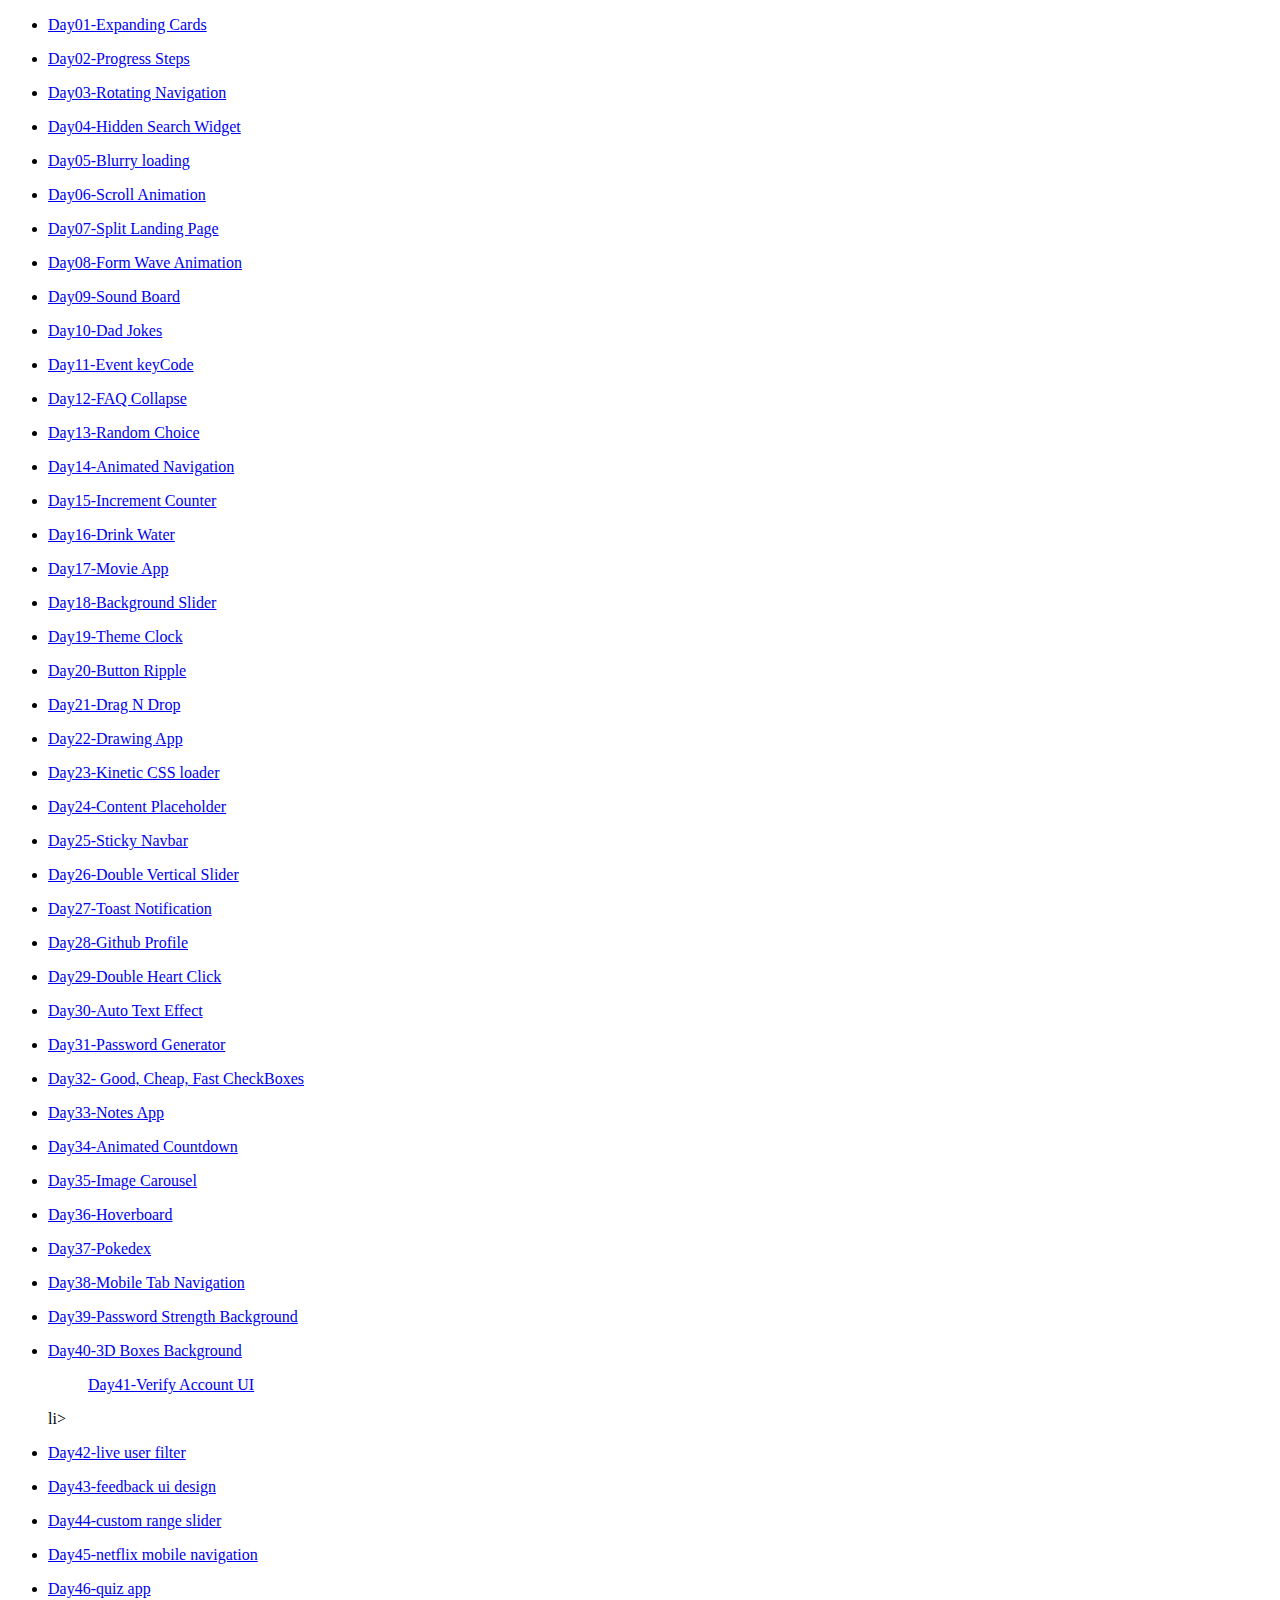
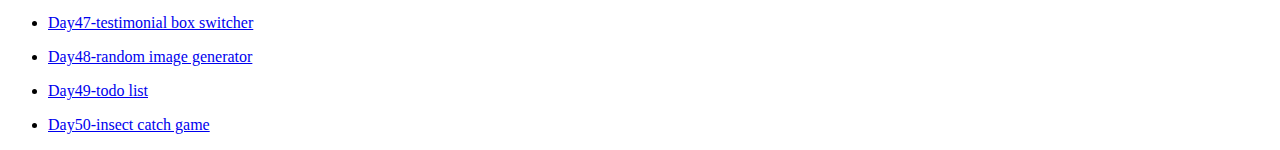
<file: index.html>
<!DOCTYPE html>
<html lang="en">
  <head>
    <meta charset="UTF-8" />
    <meta http-equiv="X-UA-Compatible" content="IE=edge" />
    <meta name="viewport" content="width=device-width, initial-scale=1.0" />
    <title>Document</title>
  </head>
  <body>
    <ul>
      <li>
        <p>
          <a href="./Day01-Expanding Cards/Day1.html">Day01-Expanding Cards</a>
        </p>
      </li>
      <li>
        <p>
          <a href="./Day02-Progress Steps/Day2.html">Day02-Progress Steps</a>
        </p>
      </li>
      <li>
        <p>
          <a href="./Day03-Rotating Navigation/Day3.html"
            >Day03-Rotating Navigation</a
          >
        </p>
      </li>
      <li>
        <p>
          <a href="./Day04-Hidden Search Widget/day4.html"
            >Day04-Hidden Search Widget</a
          >
        </p>
      </li>
      <li>
        <p>
          <a href="./Day05-Blurry loading/Day5.html">Day05-Blurry loading</a>
        </p>
      </li>
      <li>
        <p>
          <a href="./Day06-Scroll Animation/day6.html"
            >Day06-Scroll Animation</a
          >
        </p>
      </li>
      <li>
        <p>
          <a href="./Day07-Split Landing Page/day7.html"
            >Day07-Split Landing Page</a
          >
        </p>
      </li>
      <li>
        <p>
          <a href="./Day08-Form Wave Animation/day8.html"
            >Day08-Form Wave Animation</a
          >
        </p>
      </li>
      <li>
        <p>
          <a href="./Day09-Sound Board/day9.html">Day09-Sound Board</a>
        </p>
      </li>
      <li>
        <p>
          <a href="./Day10-Dad Jokes/day10.html">Day10-Dad Jokes</a>
        </p>
      </li>
      <li>
        <p>
          <a href="./Day11-Event KeyCode/day11.html">Day11-Event keyCode</a>
        </p>
      </li>
      <li>
        <p>
          <a href="./Day12-FAQ Collapse/day12.html">Day12-FAQ Collapse</a>
        </p>
      </li>
      <li>
        <p>
          <a href="./Day13-Random Choice/day13.html">Day13-Random Choice</a>
        </p>
      </li>
      <li>
        <p>
          <a href="./Day14-Animated Navigation/day14.html"
            >Day14-Animated Navigation</a
          >
        </p>
      </li>
      <li>
        <p>
          <a href="./Day15-Increment Counter/day15.html"
            >Day15-Increment Counter</a
          >
        </p>
      </li>
      <li>
        <p>
          <a href="./Day16-Drink Water/day16.html">Day16-Drink Water</a>
        </p>
      </li>
      <li>
        <p>
          <a href="./Day17-Movie App/day17.html">Day17-Movie App</a>
        </p>
      </li>
      <li>
        <p>
          <a href="./Day18-Background Slider/day18.html"
            >Day18-Background Slider</a
          >
        </p>
      </li>
      <li>
        <p>
          <a href="./Day19-Theme Clock/day19.html">Day19-Theme Clock</a>
        </p>
      </li>
      <li>
        <p>
          <a href="./Day20-Button Ripple/day20.html">Day20-Button Ripple</a>
        </p>
      </li>
      <li>
        <p>
          <a href="./Day21-Drag N Drop/day21.html">Day21-Drag N Drop</a>
        </p>
      </li>
      <li>
        <p>
          <a href="./Day22-Drawing App/day22.html">Day22-Drawing App</a>
        </p>
      </li>
      <li>
        <p>
          <a href="./Day23-Kinetic CSS loader/day23.html"
            >Day23-Kinetic CSS loader</a
          >
        </p>
      </li>
      <li>
        <p>
          <a href="./Day24-Content Placeholder/day24.html"
            >Day24-Content Placeholder</a
          >
        </p>
      </li>
      <li>
        <p>
          <a href="./Day25-Sticky Navbar/day25.html">Day25-Sticky Navbar</a>
        </p>
      </li>
      <li>
        <p>
          <a href="./Day26-Double Vertical Slider/index26.html"
            >Day26-Double Vertical Slider</a
          >
        </p>
      </li>
      <li>
        <p>
          <a href="./Day27-Toast Notification/day27.html"
            >Day27-Toast Notification</a
          >
        </p>
      </li>
      <li>
        <p>
          <a href="./Day28-Github Profile/day28.html">Day28-Github Profile</a>
        </p>
      </li>
      <li>
        <p>
          <a href="./Day29-Double Heart Click/Day29.html"
            >Day29-Double Heart Click</a
          >
        </p>
      </li>
      <li>
        <p>
          <a href="./Day30-Auto Text Effect/day30.html"
            >Day30-Auto Text Effect</a
          >
        </p>
      </li>
      <li>
        <p>
          <a href="./Day31-Password Generator/day31.html"
            >Day31-Password Generator</a
          >
        </p>
      </li>
      <li>
        <p>
          <a href="./Day32- Good, Cheap, Fast CheckBoxes/day32.html"
            >Day32- Good, Cheap, Fast CheckBoxes</a
          >
        </p>
      </li>
      <li>
        <p>
          <a href="./Day33-Notes App/day33.html">Day33-Notes App</a>
        </p>
      </li>
      <li>
        <p>
          <a href="./Day34-Animated Countdown/day34.html"
            >Day34-Animated Countdown</a
          >
        </p>
      </li>
      <li>
        <p>
          <a href="./Day35-Image Carousel/day35.html">Day35-Image Carousel</a>
        </p>
      </li>
      <li>
        <p>
          <a href="./Day36-Hoverboard/day36.html">Day36-Hoverboard</a>
        </p>
      </li>
      <li>
        <p>
          <a href="./Day37-Pokedex/day37.html">Day37-Pokedex</a>
        </p>
      </li>
      <li>
        <p>
          <a href="./Day38-Mobile Tab Navigation/day38.html"
            >Day38-Mobile Tab Navigation</a
          >
        </p>
      </li>
      <li>
        <p>
          <a href="./Day39-Password Strength Background/day39.html"
            >Day39-Password Strength Background</a
          >
        </p>
      </li>
      <li>
        <p>
          <a href="./Day40-3D Boxes Background/day40.html"
            >Day40-3D Boxes Background</a
          >
        </p>
      </li>
      <ul>
        <p>
          <a href="./Day41-Verify Account UI/day41.html"
            >Day41-Verify Account UI</a
          >
        </p>
      </ul>
      li>

      <li>
        <p>
          <a href="./Day42-live user filter/day42.html"
            >Day42-live user filter</a
          >
        </p>
      </li>
      <li>
        <p>
          <a href="./Day43-feedback ui design/day43.html"
            >Day43-feedback ui design</a
          >
        </p>
      </li>
      <li>
        <p>
          <a href="./Day44-custom range slider/day44.html"
            >Day44-custom range slider</a
          >
        </p>
      </li>
      <li>
        <p>
          <a href="./Day45-netflix mobile navigation/day45.html"
            >Day45-netflix mobile navigation</a
          >
        </p>
      </li>
      <li>
        <p>
          <a href="./Day46-quiz app/day46.html">Day46-quiz app</a>
        </p>
      </li>
      <li>
        <p>
          <a href="./Day47-testimonial box switcher/day47.html"
            >Day47-testimonial box switcher</a
          >
        </p>
      </li>
      <li>
        <p>
          <a href="./Day48-random image generator/day48.html"
            >Day48-random image generator</a
          >
        </p>
      </li>
      <li>
        <p>
          <a href="./Day49-todo list/day49.html">Day49-todo list</a>
        </p>
      </li>
      <li>
        <p>
          <a href="./Day50-insect catch game/day50.html"
            >Day50-insect catch game</a
          >
        </p>
      </li>
    </ul>
  </body>
</html>
</file>
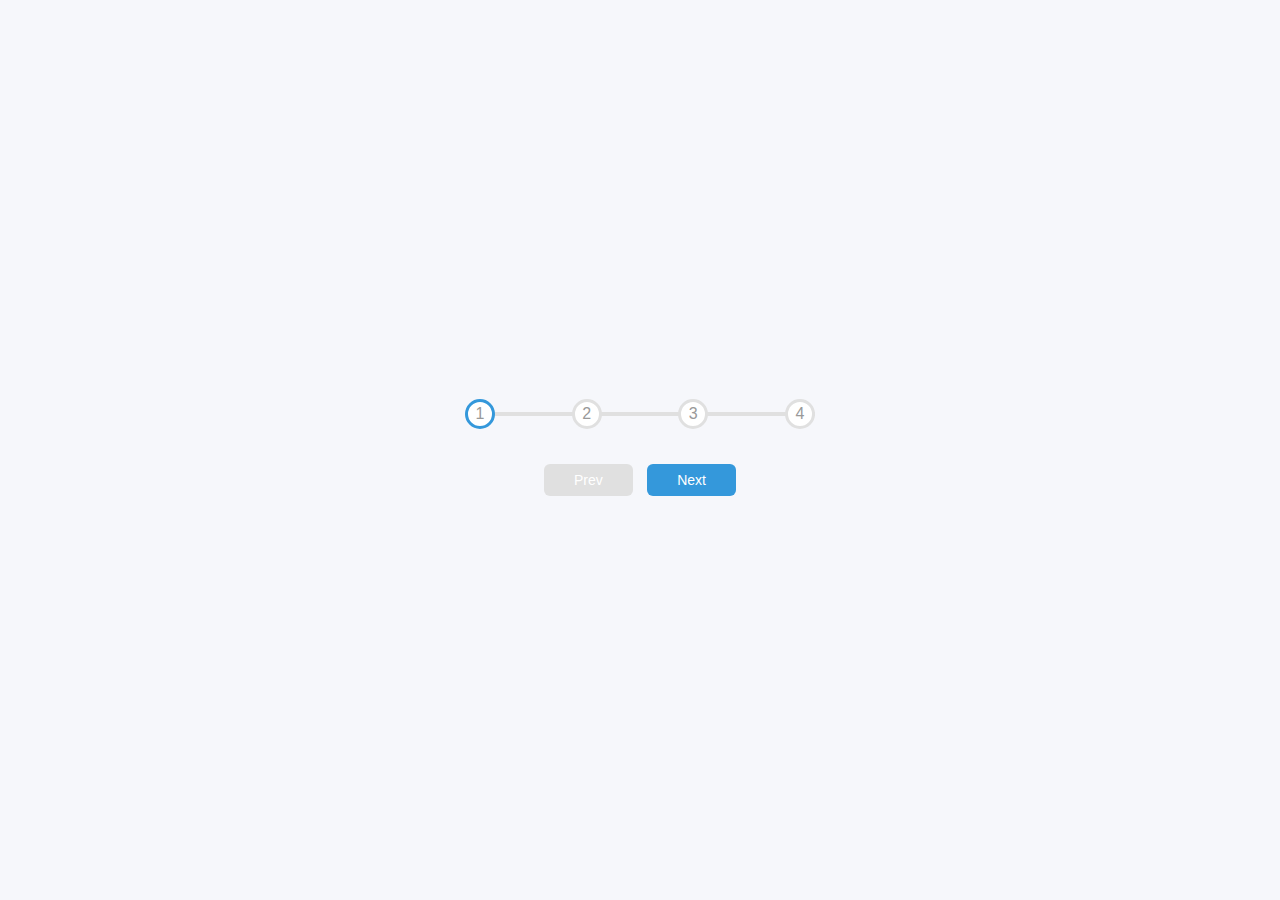
<file: Day02-Progress Steps/Day2.html>
<!DOCTYPE html>
<html lang="en">
  <head>
    <meta charset="UTF-8" />
    <meta http-equiv="X-UA-Compatible" content="IE=edge" />
    <meta name="viewport" content="width=device-width, initial-scale=1.0" />
    <link rel="stylesheet" href="style.css" />
    <title>Progress Steps</title>
  </head>
  <body>
    <div class="container">
      <div class="progress-container">
        <div class="progress" id="progress"></div>
        <div class="circle active">1</div>
        <div class="circle">2</div>
        <div class="circle">3</div>
        <div class="circle">4</div>
      </div>
      <button class="btn" id="prev" disabled>Prev</button>
      <button class="btn" id="next">Next</button>
    </div>

    <script src="script.js"></script>
  </body>
</html>
</file>
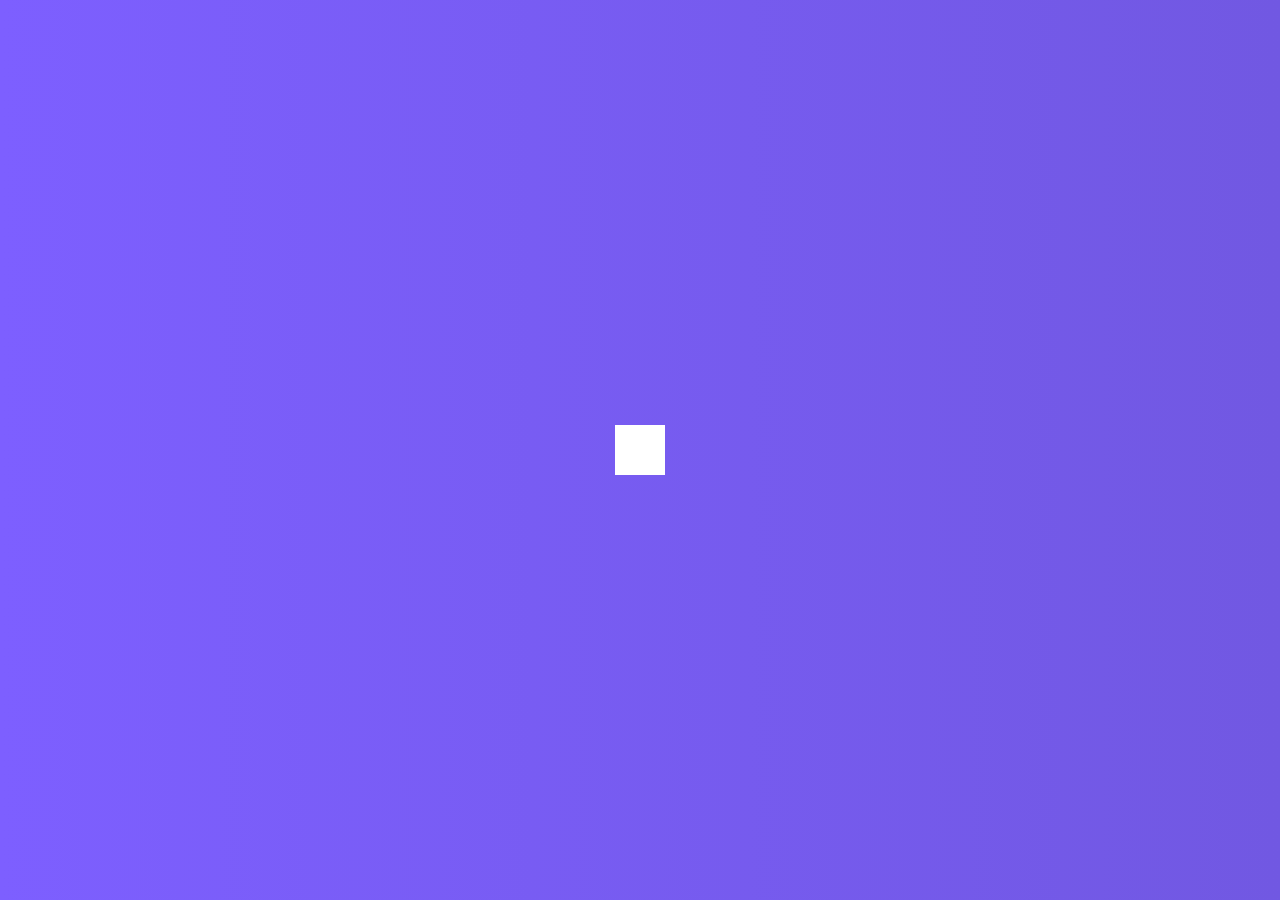
<file: Day04-Hidden Search Widget/day4.html>
<!DOCTYPE html>
<html lang="en">
  <head>
    <meta charset="UTF-8" />
    <meta http-equiv="X-UA-Compatible" content="IE=edge" />
    <meta name="viewport" content="width=device-width, initial-scale=1.0" />
    <link rel="stylesheet" href="style.css" />
    <link
      rel="stylesheet"
      href="https://cdnjs.cloudflare.com/ajax/libs/font-awesome/5.14.0/css/all.min.css"
      integrity="sha512-1PKOgIY59xJ8Co8+NE6FZ+LOAZKjy+KY8iq0G4B3CyeY6wYHN3yt9PW0XpSriVlkMXe40PTKnXrLnZ9+fkDaog=="
      crossorigin="anonymous"
      referrerpolicy="no-referrer"
    />
    <title>Hidden Search Widget</title>
  </head>
  <body>
    <div class="search">
      <input type="text" class="input" placeholder="Search..." />
      <button class="btn">
        <i class="fas fa-search"></i>
      </button>
    </div>

    <script src="script.js"></script>
  </body>
</html>
</file>
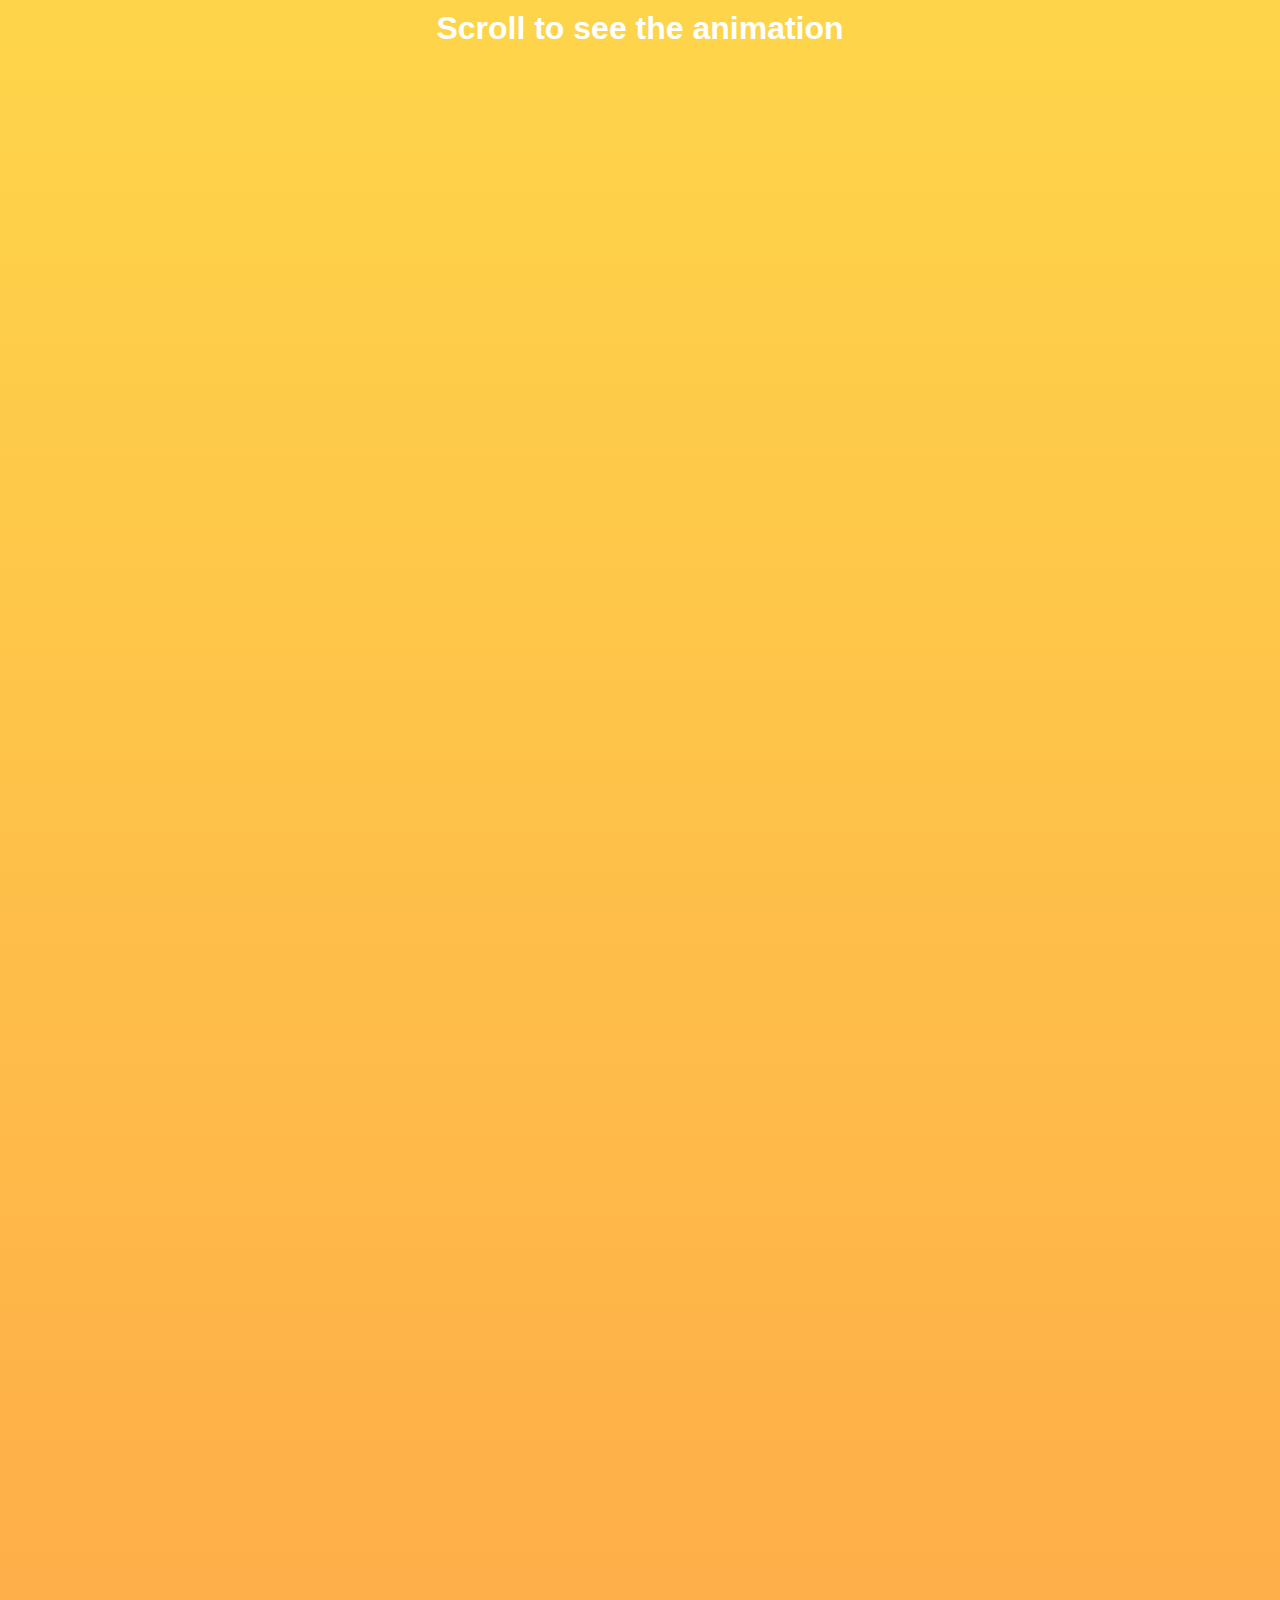
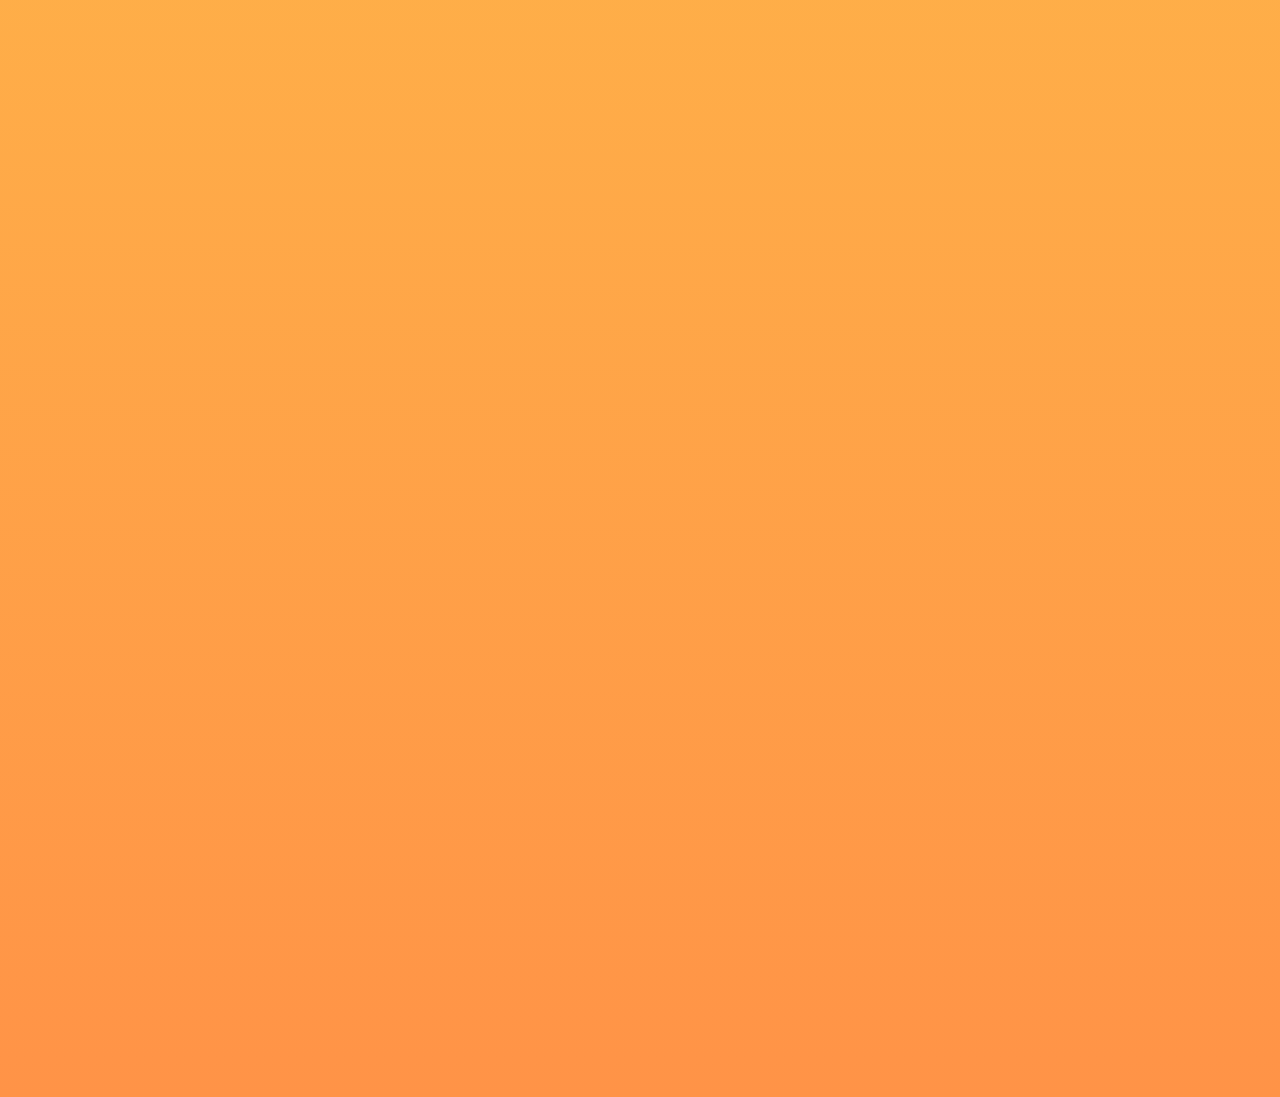
<file: Day06-Scroll Animation/day6.html>
<!DOCTYPE html>
<html lang="en">
  <head>
    <meta charset="UTF-8" />
    <meta http-equiv="X-UA-Compatible" content="IE=edge" />
    <meta name="viewport" content="width=device-width, initial-scale=1.0" />
    <link rel="stylesheet" href="style.css" />
    <title>Scroll Animation</title>
  </head>
  <body>
    <h1>Scroll to see the animation</h1>
    <div class="box"><h2>Content</h2></div>
    <div class="box"><h2>Content</h2></div>
    <div class="box"><h2>Content</h2></div>
    <div class="box"><h2>Content</h2></div>
    <div class="box"><h2>Content</h2></div>
    <div class="box"><h2>Content</h2></div>
    <div class="box"><h2>Content</h2></div>
    <div class="box"><h2>Content</h2></div>
    <div class="box"><h2>Content</h2></div>
    <div class="box"><h2>Content</h2></div>
    <div class="box"><h2>Content</h2></div>
    <div class="box"><h2>Content</h2></div>
    <script src="script.js"></script>
  </body>
</html>
</file>
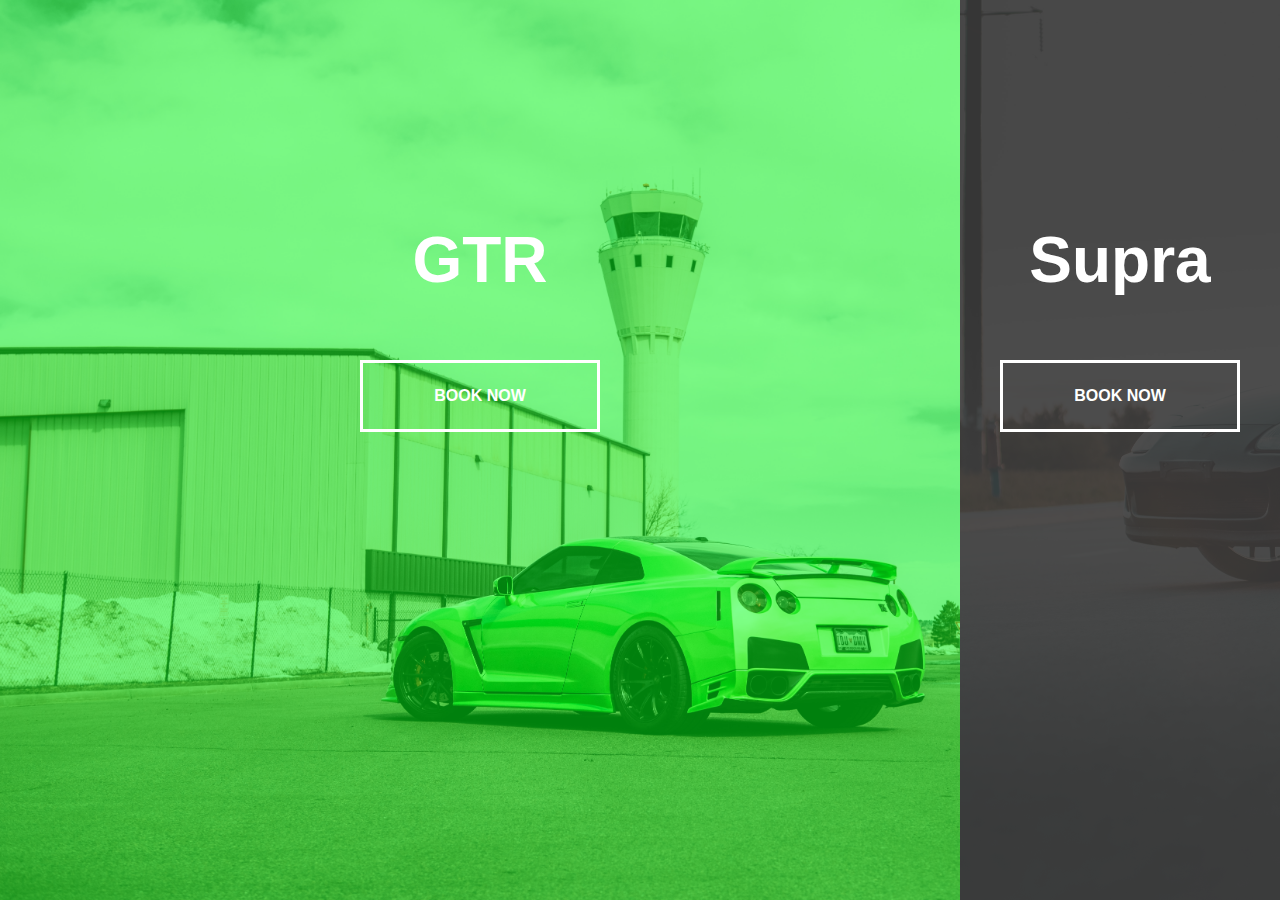
<file: Day07-Split Landing Page/day7.html>
<!DOCTYPE html>
<html lang="en">
  <head>
    <meta charset="UTF-8" />
    <meta http-equiv="X-UA-Compatible" content="IE=edge" />
    <meta name="viewport" content="width=device-width, initial-scale=1.0" />
    <link rel="stylesheet" href="style.css" />
    <title>Split Landing Page</title>
  </head>
  <body>
    <div class="container">
      <div class="split left">
        <h1>GTR</h1>
        <a href="#" class="btn">Book Now</a>
      </div>
      <div class="split right">
        <h1>Supra</h1>
        <a href="#" class="btn">Book Now</a>
      </div>
    </div>

    <script src="script.js"></script>
  </body>
</html>
</file>
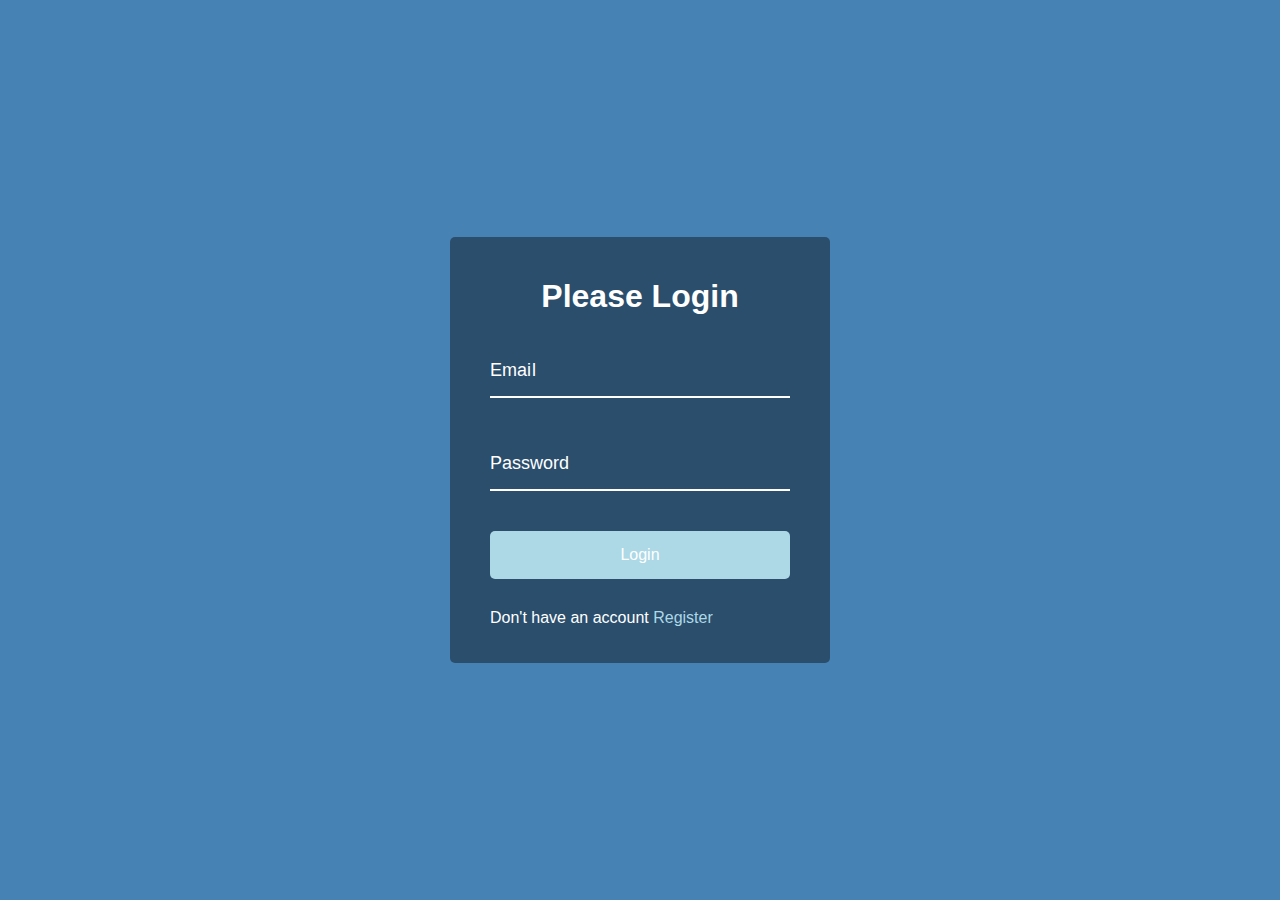
<file: Day08-Form Wave Animation/day8.html>
<!DOCTYPE html>
<html lang="en">
  <head>
    <meta charset="UTF-8" />
    <meta http-equiv="X-UA-Compatible" content="IE=edge" />
    <meta name="viewport" content="width=device-width, initial-scale=1.0" />
    <link rel="stylesheet" href="style.css" />
    <title>Form Wave Animation</title>
  </head>
  <body>
    <div class="container">
      <h1>Please Login</h1>
      <form>
        <div class="form-control">
          <input type="text" required />
          <label for="Email">Email</label>
        </div>
        <div class="form-control">
          <input type="password" required />
          <label for="password">Password</label>
        </div>
        <buttn class="btn">Login</buttn>

        <p class="text">Don't have an account <a href="#">Register</a></p>
      </form>
    </div>
    <script src="script.js"></script>
  </body>
</html>
</file>
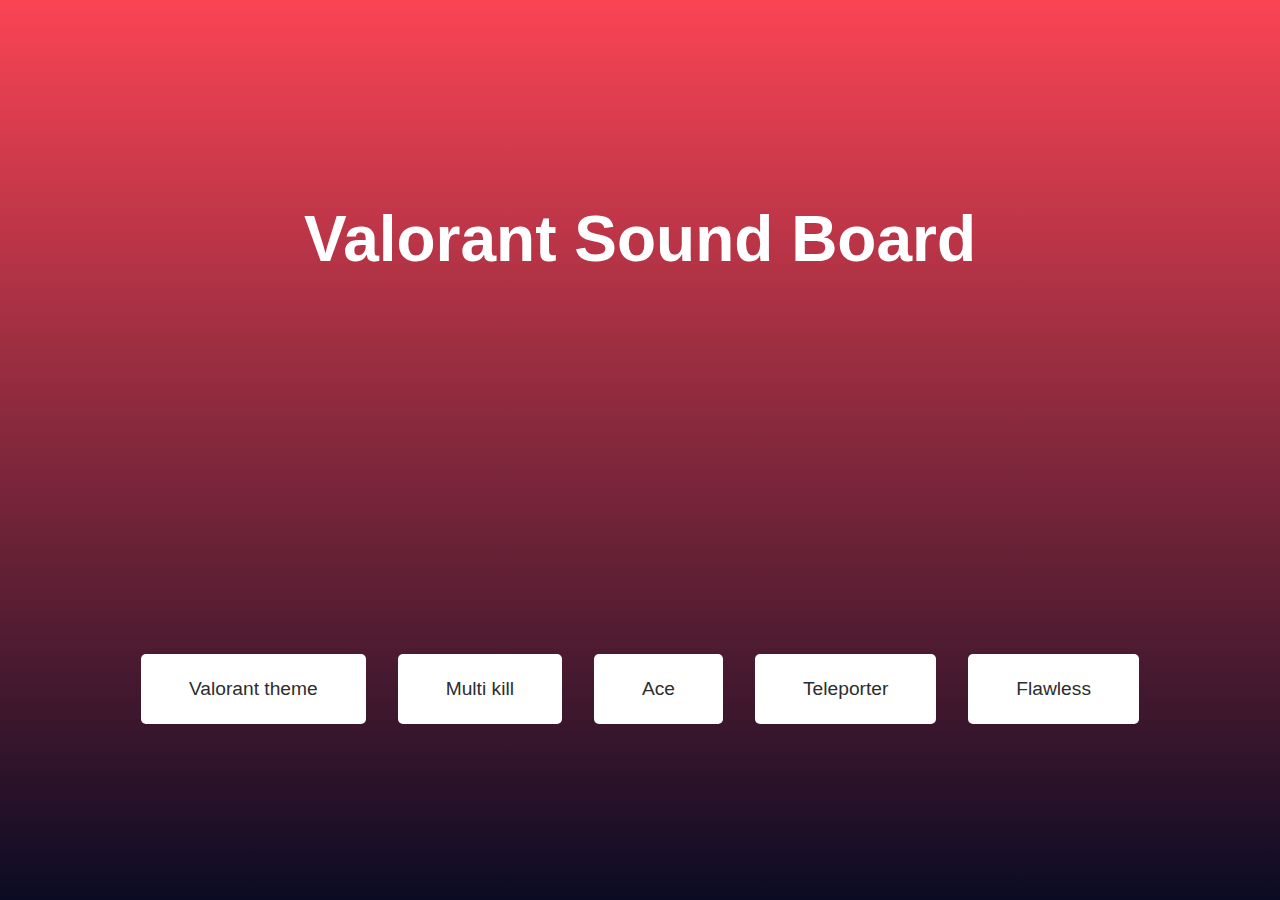
<file: Day09-Sound Board/day9.html>
<!DOCTYPE html>
<html lang="en">
  <head>
    <meta charset="UTF-8" />
    <meta http-equiv="X-UA-Compatible" content="IE=edge" />
    <meta name="viewport" content="width=device-width, initial-scale=1.0" />
    <title>Sound Board</title>
    <link rel="stylesheet" href="style.css" />
  </head>
  <body>
    <h1>Valorant Sound Board</h1>
    <audio
      id="Valorant theme"
      src="audio/day09-sound_board_sounds_valorant-theme-extended-mp3cut_TE5PFlz.mp3"
    ></audio>
    <audio
      id="Multi kill"
      src="audio/day09-sound_board_sounds_multikill-1.mp3"
    ></audio>
    <audio
      id="Ace"
      src="audio/day09-sound_board_sounds_valorant-ace-sound.mp3"
    ></audio>
    <audio
      id="Teleporter"
      src="audio/day09-sound_board_sounds_valorant-teleporter.mp3"
    ></audio>
    <audio id="Flawless" src="audio/Voicy_Valorant Flawless 2 .mp3"></audio>

    <div id="buttons"></div>

    <script src="script.js"></script>
  </body>
</html>
</file>
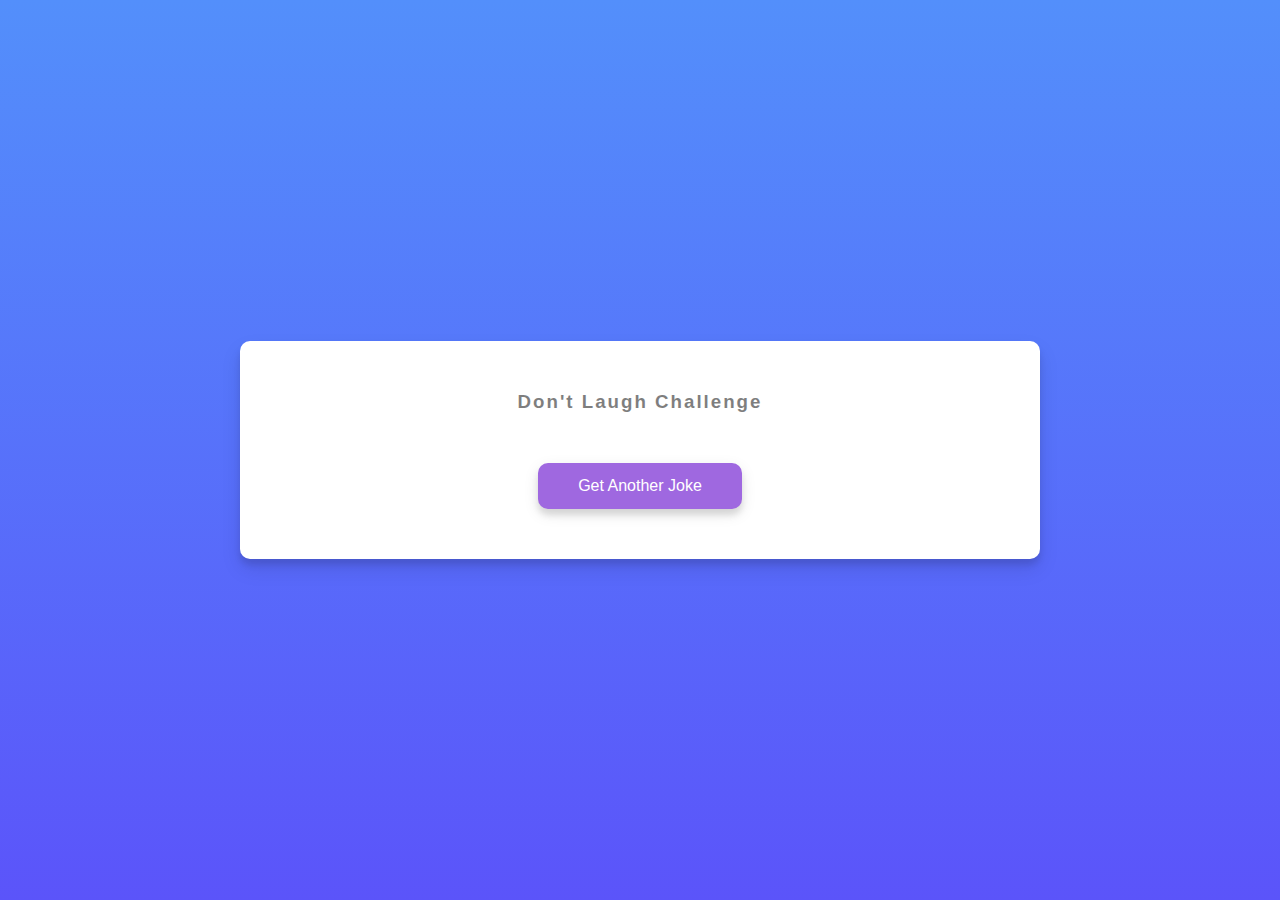
<file: Day10-Dad Jokes/day10.html>
<!DOCTYPE html>
<html lang="en">
  <head>
    <meta charset="UTF-8" />
    <meta http-equiv="X-UA-Compatible" content="IE=edge" />
    <meta name="viewport" content="width=device-width, initial-scale=1.0" />
    <link rel="stylesheet" href="style.css" />
    <title>Dad Jokes</title>
  </head>
  <body>
    <div class="container">
      <h3>Don't Laugh Challenge</h3>
      <div id="joke" class="joke"></div>
      <button id="jokebtn" class="btn">Get Another Joke</button>
    </div>
    <script src="script.js"></script>
  </body>
</html>
</file>
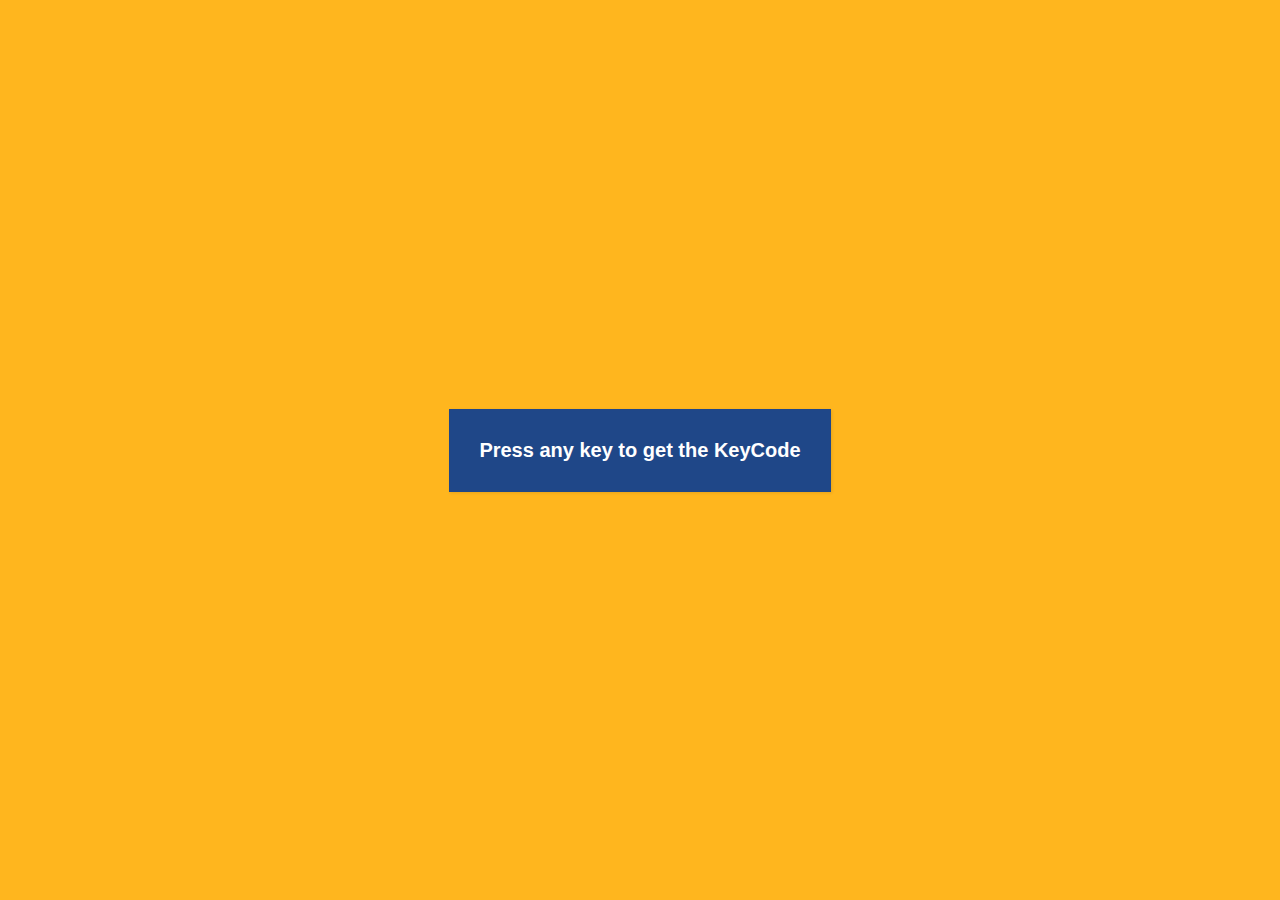
<file: Day11-Event KeyCode/day11.html>
<!DOCTYPE html>
<html lang="en">
  <head>
    <meta charset="UTF-8" />
    <meta http-equiv="X-UA-Compatible" content="IE=edge" />
    <meta name="viewport" content="width=device-width, initial-scale=1.0" />
    <title>Event KeyCode</title>
    <link rel="stylesheet" href="style.css" />
  </head>
  <body>
    <div id="insert">
      <div class="key">Press any key to get the KeyCode</div>
    </div>

    <script src="script.js"></script>
  </body>
</html>
</file>
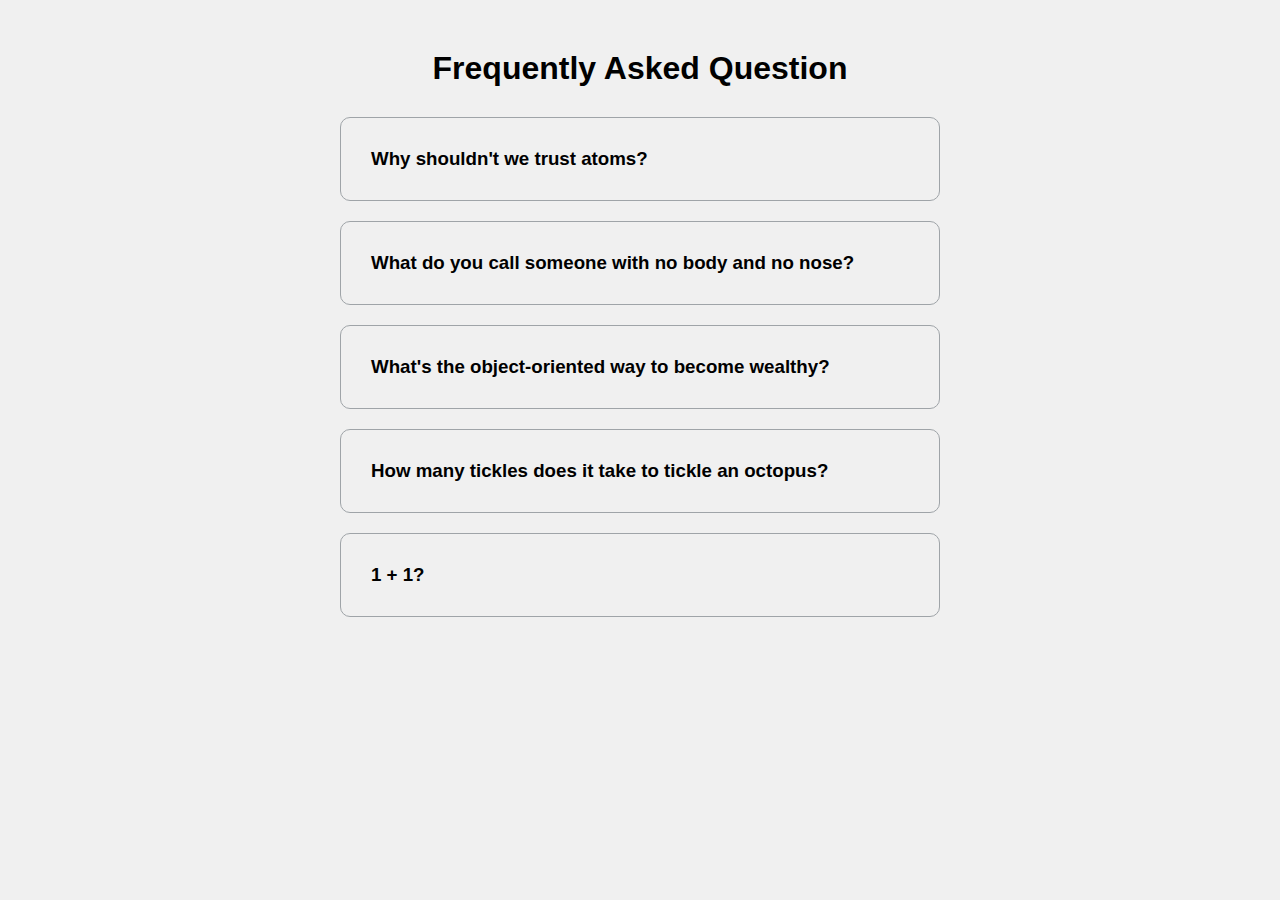
<file: Day12-FAQ Collapse/day12.html>
<!DOCTYPE html>
<html lang="en">
  <head>
    <meta charset="UTF-8" />
    <meta http-equiv="X-UA-Compatible" content="IE=edge" />
    <meta name="viewport" content="width=device-width, initial-scale=1.0" />
    <link rel="stylesheet" href="style.css" />
    <link
      rel="stylesheet"
      href="https://cdnjs.cloudflare.com/ajax/libs/font-awesome/5.14.0/css/all.min.css"
      integrity="sha512-1PKOgIY59xJ8Co8+NE6FZ+LOAZKjy+KY8iq0G4B3CyeY6wYHN3yt9PW0XpSriVlkMXe40PTKnXrLnZ9+fkDaog=="
      crossorigin="anonymous"
      referrerpolicy="no-referrer"
    />
    <title>FAQ</title>
  </head>
  <body>
    <h1>Frequently Asked Question</h1>
    <div class="faq-container">
      <div class="faq">
        <h3 class="faq-title">Why shouldn't we trust atoms?</h3>

        <p class="faq-text">They make up everything</p>
        <button class="faq-toggle">
          <i class="fas fa-chevron-down"></i>
          <i class="fas fa-times"></i>
        </button>
      </div>
      <div class="faq">
        <h3 class="faq-title">
          What do you call someone with no body and no nose?
        </h3>

        <p class="faq-text">Nobody knows.</p>
        <button class="faq-toggle">
          <i class="fas fa-chevron-down"></i>
          <i class="fas fa-times"></i>
        </button>
      </div>
      <div class="faq">
        <h3 class="faq-title">
          What's the object-oriented way to become wealthy?
        </h3>

        <p class="faq-text">Inheritance.</p>
        <button class="faq-toggle">
          <i class="fas fa-chevron-down"></i>
          <i class="fas fa-times"></i>
        </button>
      </div>
      <div class="faq">
        <h3 class="faq-title">
          How many tickles does it take to tickle an octopus?
        </h3>

        <p class="faq-text">Ten-tickles!</p>
        <button class="faq-toggle">
          <i class="fas fa-chevron-down"></i>
          <i class="fas fa-times"></i>
        </button>
      </div>
      <div class="faq">
        <h3 class="faq-title">1 + 1?</h3>

        <p class="faq-text">Depends on who are you asking.</p>
        <button class="faq-toggle">
          <i class="fas fa-chevron-down"></i>
          <i class="fas fa-times"></i>
        </button>
      </div>
    </div>
    <script src="script.js"></script>
  </body>
</html>
</file>
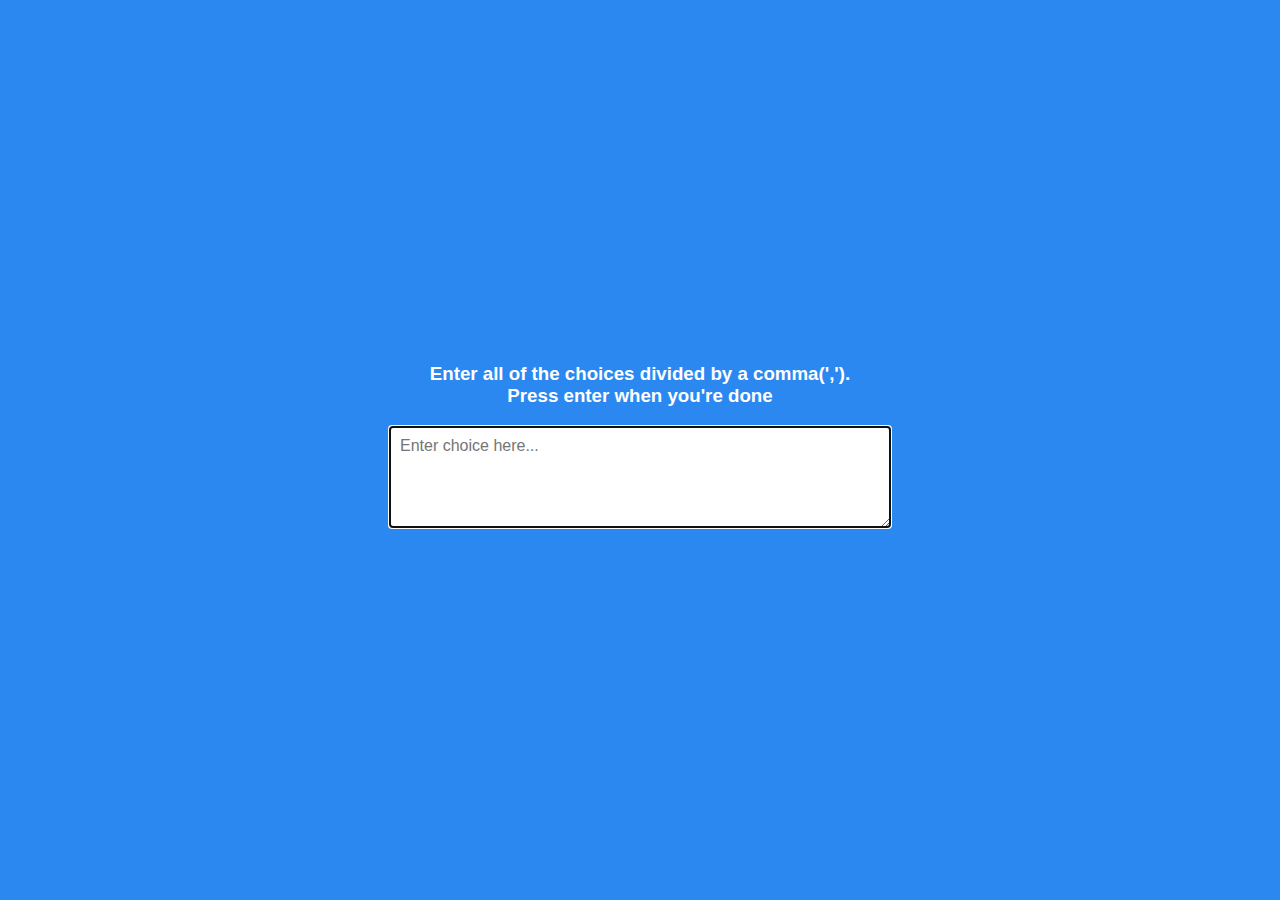
<file: Day13-Random Choice/day13.html>
<!DOCTYPE html>
<html lang="en">
  <head>
    <meta charset="UTF-8" />
    <meta http-equiv="X-UA-Compatible" content="IE=edge" />
    <meta name="viewport" content="width=device-width, initial-scale=1.0" />
    <link rel="stylesheet" href="style.css" />
    <title>Random Choice</title>
  </head>
  <body>
    <div class="container">
      <h3>
        Enter all of the choices divided by a comma(','). <br />
        Press enter when you're done
      </h3>
      <textarea placeholder="Enter choice here..." id="textarea"></textarea>

      <div id="tags">
      </div>
    </div>

    <script src="script.js"></script>
  </body>
</html>
</file>
<file: Day02-Progress Steps/style.css>
* {
  box-sizing: border-box;
}
body {
  background-color: #f6f7fb;
  font-family: "Segoe UI", Tahoma, Geneva, Verdana, sans-serif;
  display: flex;
  align-items: center;
  justify-content: center;
  height: 100vh;
  overflow: hidden;
  margin: 0;
}

.container {
  text-align: center;
}
.progress-container {
  display: flex;
  justify-content: space-between;
  position: relative;
  margin-bottom: 30px;
  max-width: 100%;
  width: 350px;
}

.progress-container::before {
  content: "";
  background-color: #e0e0e0;
  position: absolute;
  top: 50%;
  left: 0;
  transform: translateY(-50%);
  height: 4px;
  width: 100%;
  z-index: -1;
}
.progress {
  background-color: #3498db;
  position: absolute;
  top: 50%;
  left: 0;
  transform: translateY(-50%);
  height: 4px;
  width: 0%;
  z-index: -1;
  transition: 0.4s ease;
}

.circle {
  background-color: white;
  color: #999;
  border-radius: 50%;
  height: 30px;
  width: 30px;
  display: flex;
  align-items: center;
  justify-content: center;
  border: 3px solid #e0e0e0;
  transition: 0.4s ease;
}
.circle.active {
  border-color: #3498db;
}
.btn {
  background-color: #3498db;
  color: white;
  border: 0;
  border-radius: 6px;
  cursor: pointer;
  font-family: inherit;
  padding: 8px 30px;
  margin: 5px;
  font-size: 14px;
}
.btn:active {
  transform: scale(0.98);
}
.btn:focus {
  outline: 0;
}
.btn:disabled {
  background-color: #e0e0e0;
  cursor: not-allowed;
}
</file>
<file: Day04-Hidden Search Widget/style.css>
* {
  box-sizing: border-box;
}
body {
  background-image: linear-gradient(90deg, #7d5fff, #7158e2);
  font-family: "Lucida Sans", "Lucida Sans Regular", "Lucida Grande",
    "Lucida Sans Unicode", Geneva, Verdana, sans-serif;
  display: flex;
  align-items: center;
  justify-content: center;
  height: 100vh;
  overflow: hidden;
  margin: 0;
}

.search {
  position: relative;
  height: 50px;
}
.search .input {
  background-color: #fff;
  border: 0;
  font-size: 18px;
  padding: 15px;
  height: 50px;
  width: 50px;
  transition: width 0.3s ease;
}
.btn {
  background-color: #fff;
  border: 0;
  cursor: pointer;
  font-size: 24px;
  position: absolute;
  top: 0;
  left: 0;
  height: 50px;
  width: 50px;
  transition: transform 0.3s ease;
}
.btn:focus,
.input:focus {
  outline: none;
}
.search.active .input {
  width: 200px;
}
.search.active .btn {
  transform: translateX(198px);
}
</file>
<file: Day06-Scroll Animation/style.css>
* {
  box-sizing: border-box;
}

body {
  background-image: linear-gradient(#fed54a, #ff9347);
  font-family: "Segoe UI", Tahoma, Geneva, Verdana, sans-serif;
  display: flex;
  flex-direction: column;
  align-items: center;
  justify-content: center;
  margin: 0;
  overflow-x: hidden;
}

h1 {
  color: #fff;
  margin: 10px;
}
.box {
  background-color: rgb(255, 105, 105);
  color: #fff;
  display: flex;
  align-items: center;
  justify-content: center;
  width: 400px;
  height: 200px;
  margin: 10px;
  border-radius: 10px;
  box-shadow: 2px 4px 5px rgba(0, 0, 0, 0.3);
  transform: translateX(250%);
  transition: transform 0.5s ease;
}

.box:nth-of-type(even) {
  transform: translateX(-250%);
}

.box.show {
  transform: translateX(0);
}

.box h2 {
  font-size: 45px;
}
</file>
<file: Day07-Split Landing Page/style.css>
* {
  box-sizing: border-box;
}
body {
  font-family: "Segoe UI", Tahoma, Geneva, Verdana, sans-serif;
  height: 100vh;
  overflow: hidden;
  margin: 0;
}
h1 {
  font-size: 4rem;
  color: white;
  position: absolute;
  left: 50%;
  top: 20%;
  transform: translateX(-50%);
}
.btn {
  position: absolute;
  display: flex;
  align-items: center;
  justify-content: center;
  left: 50%;
  top: 40%;
  transform: translateX(-50%);
  text-decoration: none;
  color: white;
  border: white solid 0.2rem;
  font-size: 1rem;
  font-weight: bold;
  text-transform: uppercase;
  text-align: center;
  width: 15rem;
  padding: 1.5rem;
}
.split.left .btn:hover {
  background-color: rgb(0, 255, 26);
  border-color: rgb(0, 255, 26);
}
.split.right .btn:hover {
  background-color: rgb(59, 59, 59);
  border-color: rgb(59, 59, 59);
}
.container {
  position: relative;
  width: 100%;
  height: 100%;
  background: #333;
  white-space: nowrap;
}
.split {
  position: absolute;
  width: 50%;
  height: 100%;
  overflow: hidden;
}

.split.left {
  left: 0;
  background: url("jakob-rosen-XmWg7biTvOU-unsplash.jpg");
  background-repeat: no-repeat;
  background-size: cover;
}
.split.right {
  right: 0;
  background: url("dovydas-simeliunas-YmHHSCF_09w-unsplash.jpg");
  background-repeat: no-repeat;
  background-size: cover;
}
.split.left::before {
  content: "";
  position: absolute;
  width: 100%;
  height: 100%;
  background-color: rgba(0, 255, 26, 0.5);
}
.split.right::before {
  content: "";
  position: absolute;
  width: 100%;
  height: 100%;
  background-color: rgba(59, 59, 59, 0.9);
}
.split.right,
.split.left,
.split.right::before,
.split.left::before {
  transition: all 1s ease-in-out;
}
.hover-left .left {
  width: 75%;
}
.hover-left .right {
  width: 25%;
}
.hover-right .right {
  width: 75%;
}
.hover-right .left {
  width: 25%;
}
</file>
<file: Day08-Form Wave Animation/style.css>
* {
  box-sizing: border-box;
}
body {
  background-color: steelblue;
  color: white;
  font-family: "Lucida Sans", "Lucida Sans Regular", "Lucida Grande",
    "Lucida Sans Unicode", Geneva, Verdana, sans-serif;
  display: flex;
  flex-direction: column;
  align-items: center;
  justify-content: center;
  height: 100vh;
  overflow: hidden;
  margin: 0;
}

.container {
  background-color: rgba(0, 0, 0, 0.4);
  padding: 20px 40px;
  border-radius: 5px;
}
.container h1 {
  text-align: center;
  margin-bottom: 30px;
}
.container a {
  text-decoration: none;
  color: lightblue;
}
.btn {
  cursor: pointer;
  display: inline-block;
  width: 100%;
  background: lightblue;
  padding: 15px;
  font-family: inherit;
  font-size: 16px;
  text-align: center;
  border: 0;
  border-radius: 5px;
}
.btn:focus {
  outline: 0;
}
.btn:active {
  transform: scale(0.98);
}

.text {
  margin-top: 30px;
}
.form-control {
  position: relative;
  margin: 20px 0 40px;
  width: 300px;
}
.form-control input {
  background-color: transparent;
  border: 0;
  border-bottom: 2px white solid;
  display: block;
  width: 100%;
  padding: 15px 0;
  font-size: 18px;
  color: white;
}
.form-control input:focus,
.form-control input:valid {
  outline: 0;
  border-bottom-color: lightblue;
}

.form-control label {
  position: absolute;
  top: 15px;
  left: 0;
}
.form-control label span {
  display: inline-block;
  font-size: 18px;
  min-width: 5px;
  transition: 0.3s cubic-bezier(0.68, -0.55, 0.265, 1.55);
}

.form-control input:focus + label span,
.form-control input:valid + label span {
  color: lightblue;
  transform: translateY(-30px);
}
</file>
<file: Day09-Sound Board/style.css>
* {
  box-sizing: border-box;
}
body {
  background-image: linear-gradient(#fa4454, rgb(11, 11, 35));
  height: 100vh;
  font-family: "Lucida Sans", "Lucida Sans Regular", "Lucida Grande",
    "Lucida Sans Unicode", Geneva, Verdana, sans-serif;
  display: flex;
  flex-wrap: wrap;
  align-items: center;
  justify-content: center;
  text-align: center;
  overflow: hidden;
  margin: 0;
}

h1 {
  color: white;
  font-size: 4rem;
}
.btn {
  background-color: white;
  border-radius: 5px;
  border: none;
  color: #2d2d2d;
  margin: 1rem;
  padding: 1.5rem 3rem;
  font-size: 1.2rem;
  font-family: inherit;
}
.btn:hover {
  opacity: 0.9;
}

.btn:focus {
  outline: none;
}
</file>
<file: Day10-Dad Jokes/style.css>
* {
  box-sizing: border-box;
}
body {
  background-image: linear-gradient(180deg, #538ffb, #5b54fa);
  font-family: "Lucida Sans", "Lucida Sans Regular", "Lucida Grande",
    "Lucida Sans Unicode", Geneva, Verdana, sans-serif;
  display: flex;
  flex-direction: column;
  align-items: center;
  justify-content: center;
  height: 100vh;
  overflow: hidden;
  margin: 0;
  padding: 20px;
}
.container {
  background-color: white;
  border-radius: 10px;
  box-shadow: 0 10px 20px rgba(0, 0, 0, 0.1), 0 6px 6px rgba(0, 0, 0, 0.1);
  padding: 50px 20px;
  text-align: center;
  max-width: 100%;
  width: 800px;
}

h3 {
  margin: 0;
  opacity: 0.5;
  letter-spacing: 2px;
}
.joke {
  font-size: 30px;
  letter-spacing: 1px;
  line-height: 40px;
  margin: 50px auto;
  max-width: 600px;
}
.btn {
  background-color: #9f68e0;
  border: 0;
  border-radius: 10px;
  color: white;
  box-shadow: 0 5px 15px rgba(0, 0, 0, 0.1), 0 6px 6px rgba(0, 0, 0, 0.1);
  padding: 14px 40px;
  font-size: 1rem;
  cursor: pointer;
}
.btn:active {
  transform: scale(0.98);
}
.btn:focus {
  outline: 0;
}
</file>
<file: Day11-Event KeyCode/style.css>
* {
  box-sizing: border-box;
}
body {
  background-color: #ffb61e;
  font-family: "Lucida Sans", "Lucida Sans Regular", "Lucida Grande",
    "Lucida Sans Unicode", Geneva, Verdana, sans-serif;
  display: flex;
  flex-direction: column;
  align-items: center;
  text-align: center;
  justify-content: center;
  height: 100vh;
  overflow: hidden;
  margin: 0;
}

.key {
  border: 10px solid #1f4788;
  background-color: #1f4788;
  color: white;
  box-shadow: 1px 1px 3px rgba(0, 0, 0, 0.1);
  display: inline-flex;
  align-items: center;
  font-size: 20px;
  font-weight: bold;
  padding: 20px;
  flex-direction: column;
  margin: 10px;
  min-width: 150px;
  position: relative;
}

.key small {
  position: absolute;
  top: -30px;
  left: 0;
  text-align: center;
  width: 100%;
  color: white;
  font-size: 14px;
}
</file>
<file: Day12-FAQ Collapse/style.css>
* {
  box-sizing: border-box;
}
body {
  font-family: "Lucida Sans", "Lucida Sans Regular", "Lucida Grande",
    "Lucida Sans Unicode", Geneva, Verdana, sans-serif;
  background-color: #f0f0f0;
}
h1 {
  margin: 50px 0 30px;
  text-align: center;
}
.faq-container {
  max-width: 600px;
  margin: 0 auto;
}
.faq {
  background-color: transparent;
  border: 1px solid #9fa4a8;
  border-radius: 10px;
  margin: 20px 0;
  padding: 30px;
  position: relative;
  overflow: hidden;
  transition: 0.3s ease;
}
.faq.active {
  background-color: white;
  box-shadow: 0 3px 6px rgba(0, 0, 0, 0.1), 0 3px 6px rgba(0, 0, 0, 0.1);
}
.faq.active::before,
.faq.active::after {
  content: "\f075";
  font-family: "Font Awesome 5 Free";
  color: #2ecc71;
  font-size: 7rem;
  position: absolute;
  opacity: 0.2;
  top: 20px;
  left: 20px;
  z-index: 0;
}
.faq.active::before {
  color: #3498db;
  top: -10px;
  left: -30px;
  transform: rotateY(180deg);
}
.faq-title {
  margin: 0 35px 0 0;
}
.faq-text {
  display: none;
  margin: 30px 0 0;
}
.faq.active .faq-text {
  display: block;
}
.faq-toggle {
  background-color: transparent;
  border: 0;
  border-radius: 50%;
  cursor: pointer;
  display: flex;
  align-items: center;
  justify-content: center;
  font-size: 16px;
  padding: 0;
  position: absolute;
  top: 30px;
  right: 30px;
  width: 30px;
  height: 30px;
}
.faq-toggle:focus {
  outline: 0;
}
.faq-toggle .fa-times {
  display: none;
}
.faq.active .faq-toggle .fa-times {
  color: white;
  display: block;
}
.faq.active .faq-toggle .fa-chevron-down {
  display: none;
}
.faq.active .faq-toggle {
  background-color: #9fa4a8;
}
</file>
<file: Day13-Random Choice/style.css>
* {
  box-sizing: border-box;
}
body {
  background-color: #2b88f0;
  font-family: "Lucida Sans", "Lucida Sans Regular", "Lucida Grande",
    "Lucida Sans Unicode", Geneva, Verdana, sans-serif;
  display: flex;
  flex-direction: column;
  align-items: center;
  justify-content: center;
  height: 100vh;
  overflow: hidden;
  margin: 0;
}
h3 {
  color: white;
  margin: 10px 0 20px;
  text-align: center;
}
.container {
  width: 500px;
}
textarea {
  border: none;
  display: block;
  width: 100%;
  height: 100px;
  font-family: inherit;
  padding: 10px;
  margin: 0 0 20px;
  font-size: 16px;
}
.tag {
  background-color: #f0932b;
  color: white;
  border-radius: 50px;
  padding: 10px 20px;
  margin: 0 5px 10px 0;
  font-size: 14px;
  display: inline-block;
}
.tag.highlight {
  background-color: #273c75;
}
</file>
